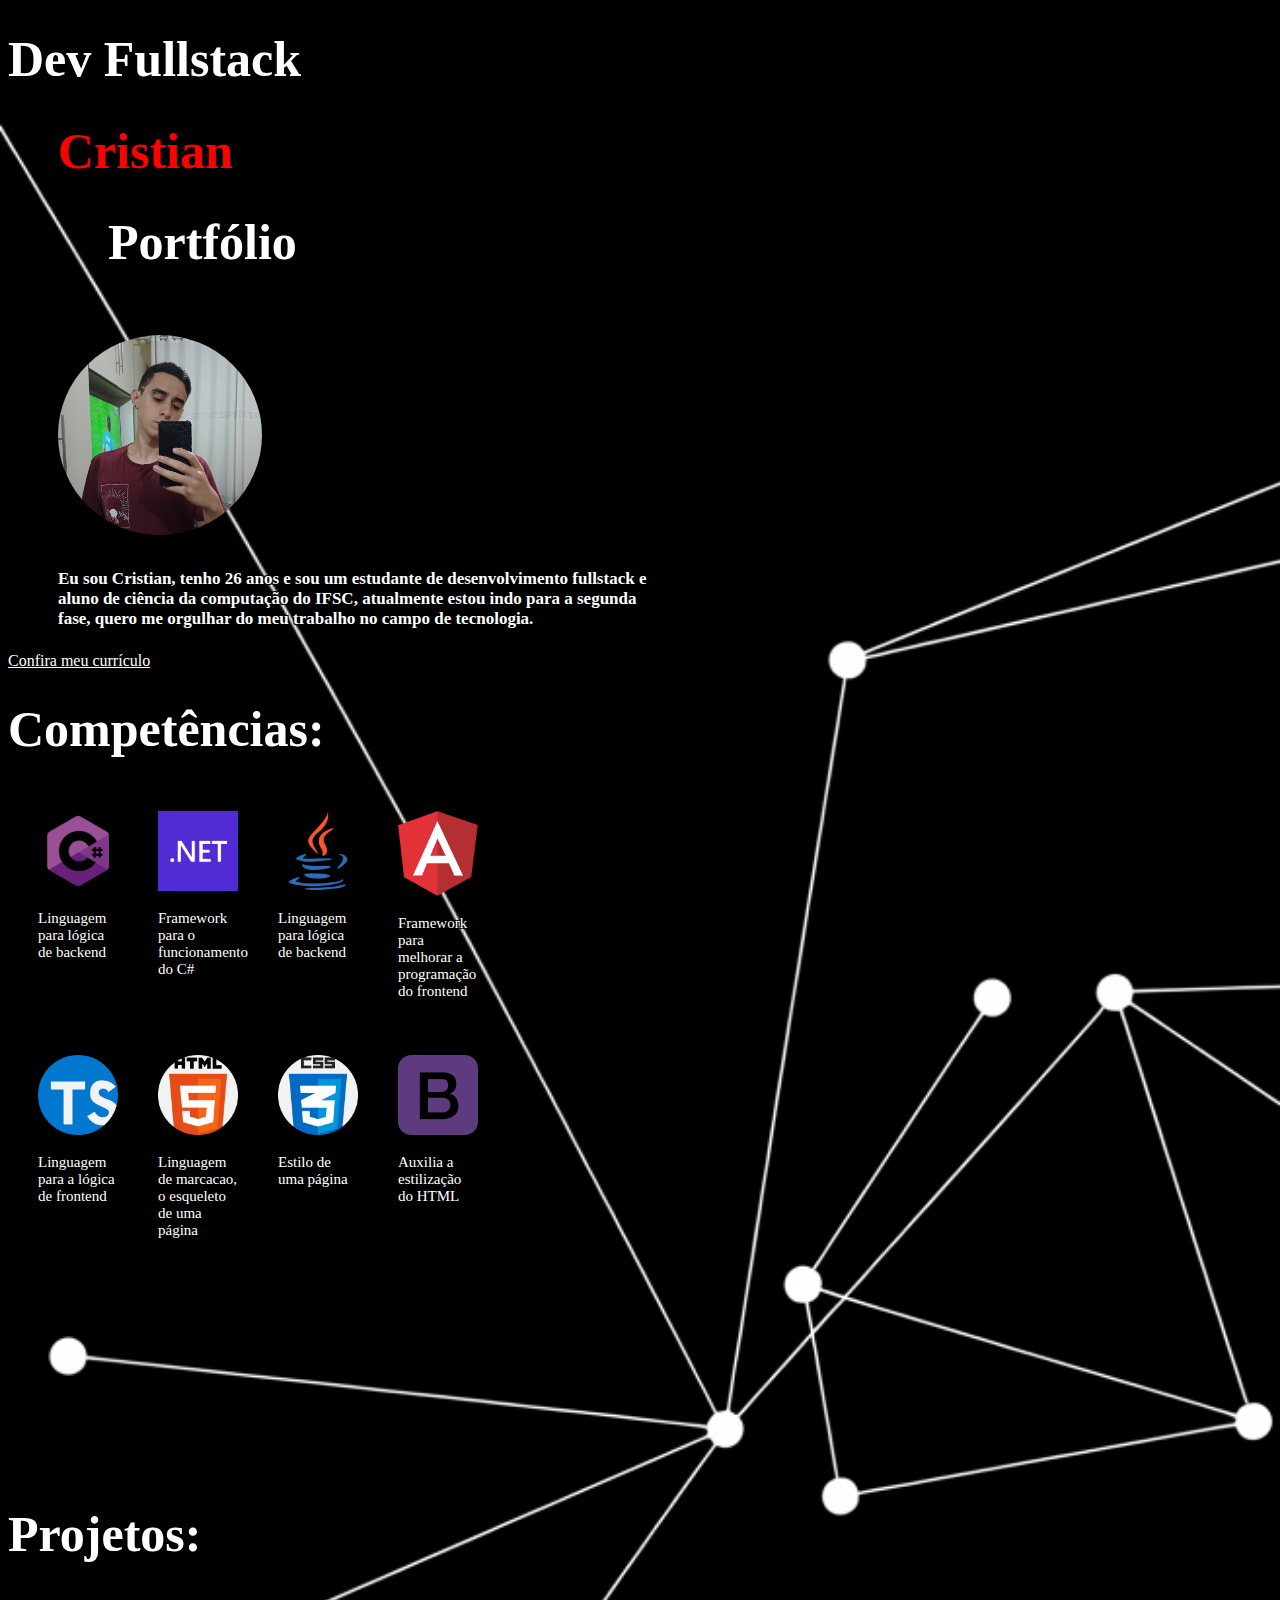
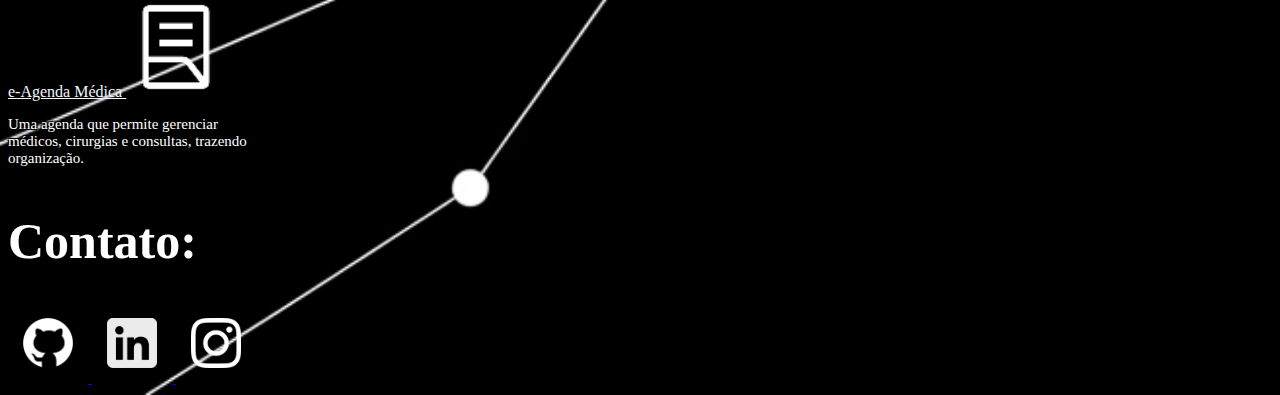
<file: index.html>
<!DOCTYPE html>
<html lang="en">

<head>
  <meta charset="UTF-8">
  <meta name="viewport" content="width=device-width, initial-scale=1.0">
  <title>Portfólio</title>
  <link href="https://cdn.jsdelivr.net/npm/bootstrap@5.3.7/dist/css/bootstrap.min.css" rel="stylesheet"
    integrity="sha384-LN+7fdVzj6u52u30Kp6M/trliBMCMKTyK833zpbD+pXdCLuTusPj697FH4R/5mcr" crossorigin="anonymous">
  <link href="https://cdn.jsdelivr.net/npm/bootstrap@5.3.7/dist/css/bootstrap.min.css" rel="stylesheet"
    integrity="sha384-LN+7fdVzj6u52u30Kp6M/trliBMCMKTyK833zpbD+pXdCLuTusPj697FH4R/5mcr" crossorigin="anonymous">
  <link rel="stylesheet" href="styles.css">
  <script src="script.js" defer></script>
</head>

<body>
  <div class="titulo m-4 d-flex align-items-center justify-content-center">
    <div>
      <h1 class="titulo tema-1 titulo-1">Dev Fullstack </h1>
      <h1 class="titulo tema-3 titulo-2">Cristian</h1>
      <h1 class="titulo tema-1 titulo-3">Portfólio</h1>
    </div>
    <img src="assets/FotoCristian.jpg" alt="" class="foto">
  </div>
  <div class="d-flex align-items-center justify-content-center flex-column">
    <h4 class="descricao tema-1">Eu sou Cristian, tenho 26 anos e sou um estudante de desenvolvimento fullstack e aluno
      de ciência da computação do IFSC, atualmente estou indo para a segunda fase, quero me orgulhar do meu trabalho no
      campo de tecnologia.</h4>
    <a href="curriculo.html" class="tema-1 btn btn-outline-light">Confira meu currículo</a>
  </div>
  <div class="d-flex align-items-center justify-content-center">
    <h1 class="titulo tema-1"> Competências: </h1>
  </div>
  <div class=" d-flex align-items-center justify-content-center">
    <div class="div-compentencias" id="div-competencias">

      <div class="div-competencia">
        <img src="assets/favpng_51fd37208a8c9cfd835f5fb071888f83.png" alt="Ícone da competência"
          class="icone-competencia">
        <div class="div-descricao-competencia">
          <p class="descricao-competencia">Linguagem para lógica de backend</p>
        </div>
      </div>

      <div class="div-competencia">
        <img src="assets/Microsoft_.NET_logo.png" alt="Logo .NET" class="icone-competencia">
        <div class="div-descricao-competencia">
          <p class="descricao-competencia">Framework para o funcionamento do C#</p>
        </div>
      </div>

      <div class="div-competencia">
        <img src="assets/java.png" alt="Logo Java" class="icone-competencia">
        <div class="div-descricao-competencia">
          <p class="descricao-competencia">Linguagem para lógica de backend</p>
        </div>
      </div>

      <div class="div-competencia">
        <img src="assets/angular.png" alt="Logo Angular" class="icone-competencia">
        <div class="div-descricao-competencia">
          <p class="descricao-competencia">Framework para melhorar a programação do frontend</p>
        </div>
      </div>

      <div class="div-competencia">
        <img src="assets/typescript.png" alt="Logo TypeScript" class="icone-competencia">
        <div class="div-descricao-competencia">
          <p class="descricao-competencia">Linguagem para a lógica de frontend</p>
        </div>
      </div>

      <div class="div-competencia">
        <img src="assets/html.png" alt="Logo HTML" class="icone-competencia">
        <div class="div-descricao-competencia">
          <p class="descricao-competencia">Linguagem de marcacao, o esqueleto de uma página</p>
        </div>
      </div>

      <div class="div-competencia">
        <img src="assets/css.png" alt="Logo CSS" class="icone-competencia">
        <div class="div-descricao-competencia">
          <p class="descricao-competencia">Estilo de uma página</p>
        </div>
      </div>

      <div class="div-competencia">
        <img src="assets/bootstrap.png" alt="Logo Bootstrap" class="icone-competencia">
        <div class="div-descricao-competencia">
          <p class="descricao-competencia">Auxilia a estilização do HTML</p>
        </div>
      </div>
    </div>
  </div>

  <div class="d-flex align-items-center justify-content-center">
    <h1 class="titulo tema-1"> Projetos: </h1>
  </div>

  <div class="d-flex align-items-center justify-content-center">
    <div class="d-flex flex-column align-items-center justify-content-center">
      <a href="https://github.com/CristianR49/e-AgendaMedicaWeb" class="link-projeto">
        e-Agenda Médica
      </a>
      <a target="_blank" href="https://github.com/CristianR49/e-AgendaMedicaWeb"><img src="assets/eagendaMedica.png" alt=""
          class="icone-projeto"></a>
      <div class="div-projeto">
        <p class="descricao-projeto">Uma agenda que permite gerenciar médicos, cirurgias e consultas, trazendo
          organização.</p>
      </div>
    </div>
  </div>

  <div class="d-flex align-items-center justify-content-center">
    <h1 class="titulo tema-1"> Contato: </h1>
  </div>

  <div class="d-flex align-items-center justify-content-center">
    <a href="https://github.com/CristianR49">
      <img src="assets/github.png" class="icone-rede-social" alt="">
    </a>
    <a href="https://www.linkedin.com/feed">
      <img src="assets/linkedin.png" class="icone-rede-social" alt="">
    </a>
    <a href="https://www.instagram.com/cristian.r49">
      <img src="assets/instagram.png" class="icone-rede-social" alt="">
    </a>
  </div>
</body>
</file>
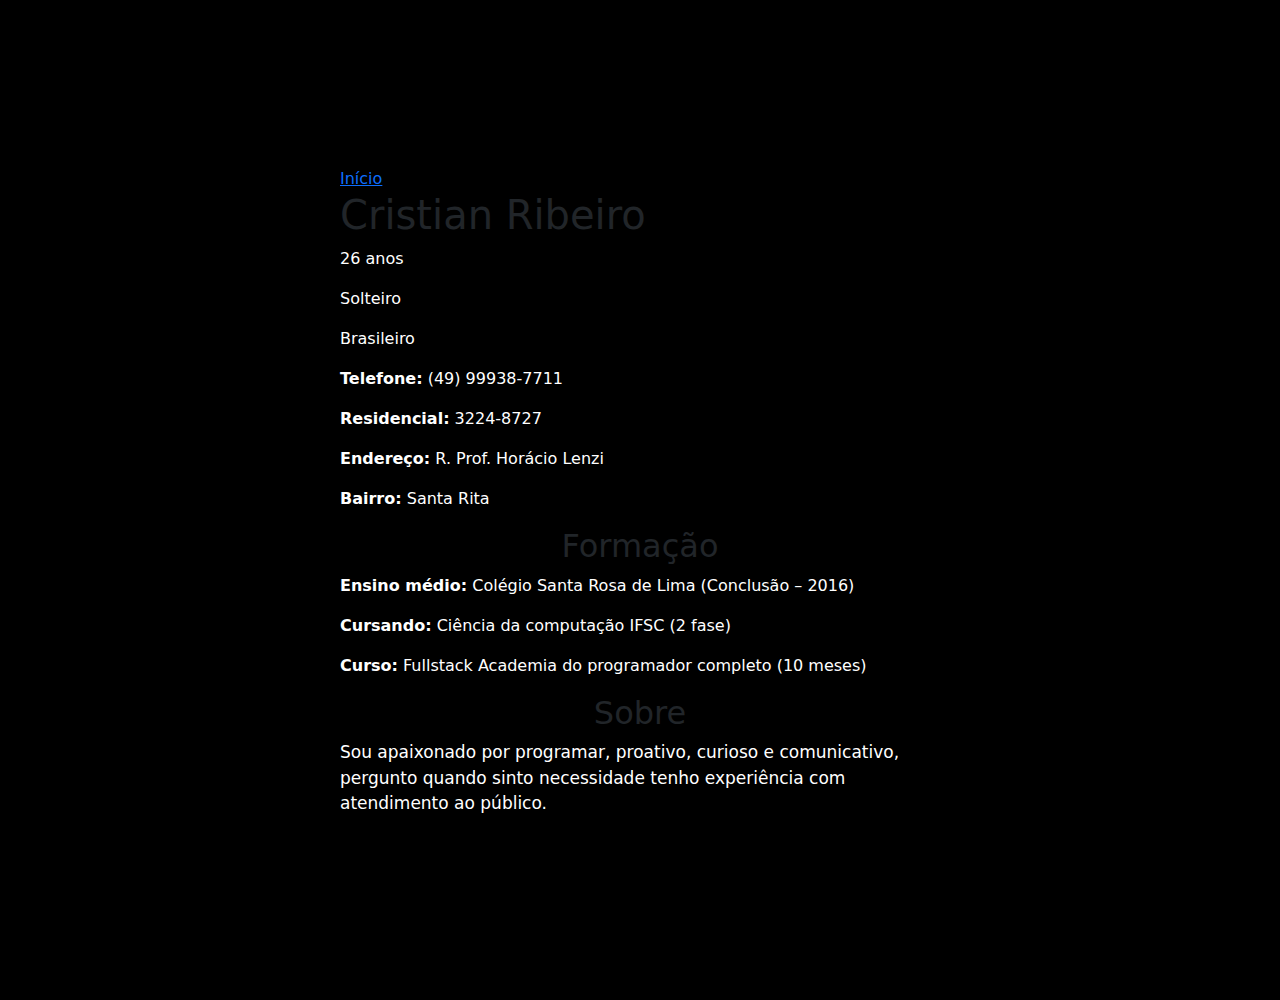
<file: curriculo.html>
<!DOCTYPE html>
<html lang="pt-br">

<head>
  <meta charset="UTF-8">
  <meta name="viewport" content="width=device-width, initial-scale=1.0">
  <link rel="stylesheet" href="stylesCurriculo.css">
  <link href="https://cdn.jsdelivr.net/npm/bootstrap@5.3.7/dist/css/bootstrap.min.css" rel="stylesheet">
  
</head>

<body>
  <div class="curriculo d-flex align-items-center justify-content-center flex-column">
    <div>
      <div>
        <a href="index.html">Início</a>
        <h1>Cristian Ribeiro</h1>
        <p>26 anos</p>
        <p>Solteiro</p>
        <p>Brasileiro</p>
      </div>

      <div class="titulo">
        <p><strong>Telefone:</strong> (49) 99938-7711</p>
        <p><strong>Residencial:</strong> 3224-8727</p>
      </div>

      <div class="titulo">
        <p><strong>Endereço:</strong> R. Prof. Horácio Lenzi</p>
        <p><strong>Bairro:</strong> Santa Rita</p>
      </div>

      <div class="titulo">
        <div class="d-flex align-items-center justify-content-center flex-column">
          <h2>Formação</h2>
        </div>
        <p><strong>Ensino médio:</strong> Colégio Santa Rosa de Lima (Conclusão – 2016)</p>
        <p><strong>Cursando:</strong> Ciência da computação IFSC (2 fase)</p>
        <p> <strong>Curso:</strong> Fullstack Academia do programador completo (10 meses)</p>
      </div>

      <div class="titulo">
        <div class="d-flex align-items-center justify-content-center flex-column">
          <h2>Sobre</h2>
          <p class="descricao">Sou apaixonado por programar, proativo, curioso e comunicativo, pergunto quando sinto necessidade tenho experiência com atendimento ao público.</p>
        </div>
      </div>
    </div>
  </div>
</body>
</file>
<file: styles.css>
body{
  background-image: url('./assets/background.png');
  background-color: #000;
  background-size: cover;
}

.descricao{
  width: 600px;
  font-size: 17px;
  text-shadow: 
    -1px -1px 0 #000,  
     1px -1px 0 #000,
    -1px  1px 0 #000,
     1px  1px 0 #000;
  padding-left: 50px;
}

.titulo{
  font-size: 50px;
  text-shadow: 
    -1px -1px 0 #000,  
     1px -1px 0 #000,
    -1px  1px 0 #000,
     1px  1px 0 #000;
  margin-top: 30px;
}

.tema-1{
  color: rgb(255, 255, 255);
}

.tema-3{
  color: red;
}

.titulo-1{
  margin-left: 0px
}
.titulo-2{
  margin-left: 50px
}
.titulo-3{
  margin-left: 100px
}

.foto{
  margin-top: 30px;
  height: 200px;
  margin-left: 50px;
  border-radius: 100%;
}

.div-descricao-competencia{
  width: 80px;
}

.descricao-competencia, .descricao-projeto{
  color: white;
  font-size: 15px;
  text-shadow: 
    -1px -1px 0 #000,  
     1px -1px 0 #000,
    -1px  1px 0 #000,
     1px  1px 0 #000;
}

.div-compentencias{
  width: 500px;
  display: flex;
  flex-wrap: wrap;
  justify-content: center;
}

.div-projeto{
  width: 250px;
  display: flex;
  flex-wrap: wrap;
  justify-content: center;
}

.div-competencia{
  margin: 20px;
}

.icone-competencia{
  width: 80px;
}

.icone-rede-social{
  width: 50px;
  height: 50px;
  margin: 15px;
}

.link-projeto{
  color: aliceblue;
}

.icone-projeto{
  width: 100px;
}

.curriculo{
  justify-content: center;
  align-items: center;
}
</file>
<file: stylesCurriculo.css>
.descricao{
  width: 600px;
  font-size: 17px;
}

.curriculo{
  background-color: black;
  height: 1000px;
}

p, .texto-branco, .link{
  color: white;
}
</file>
